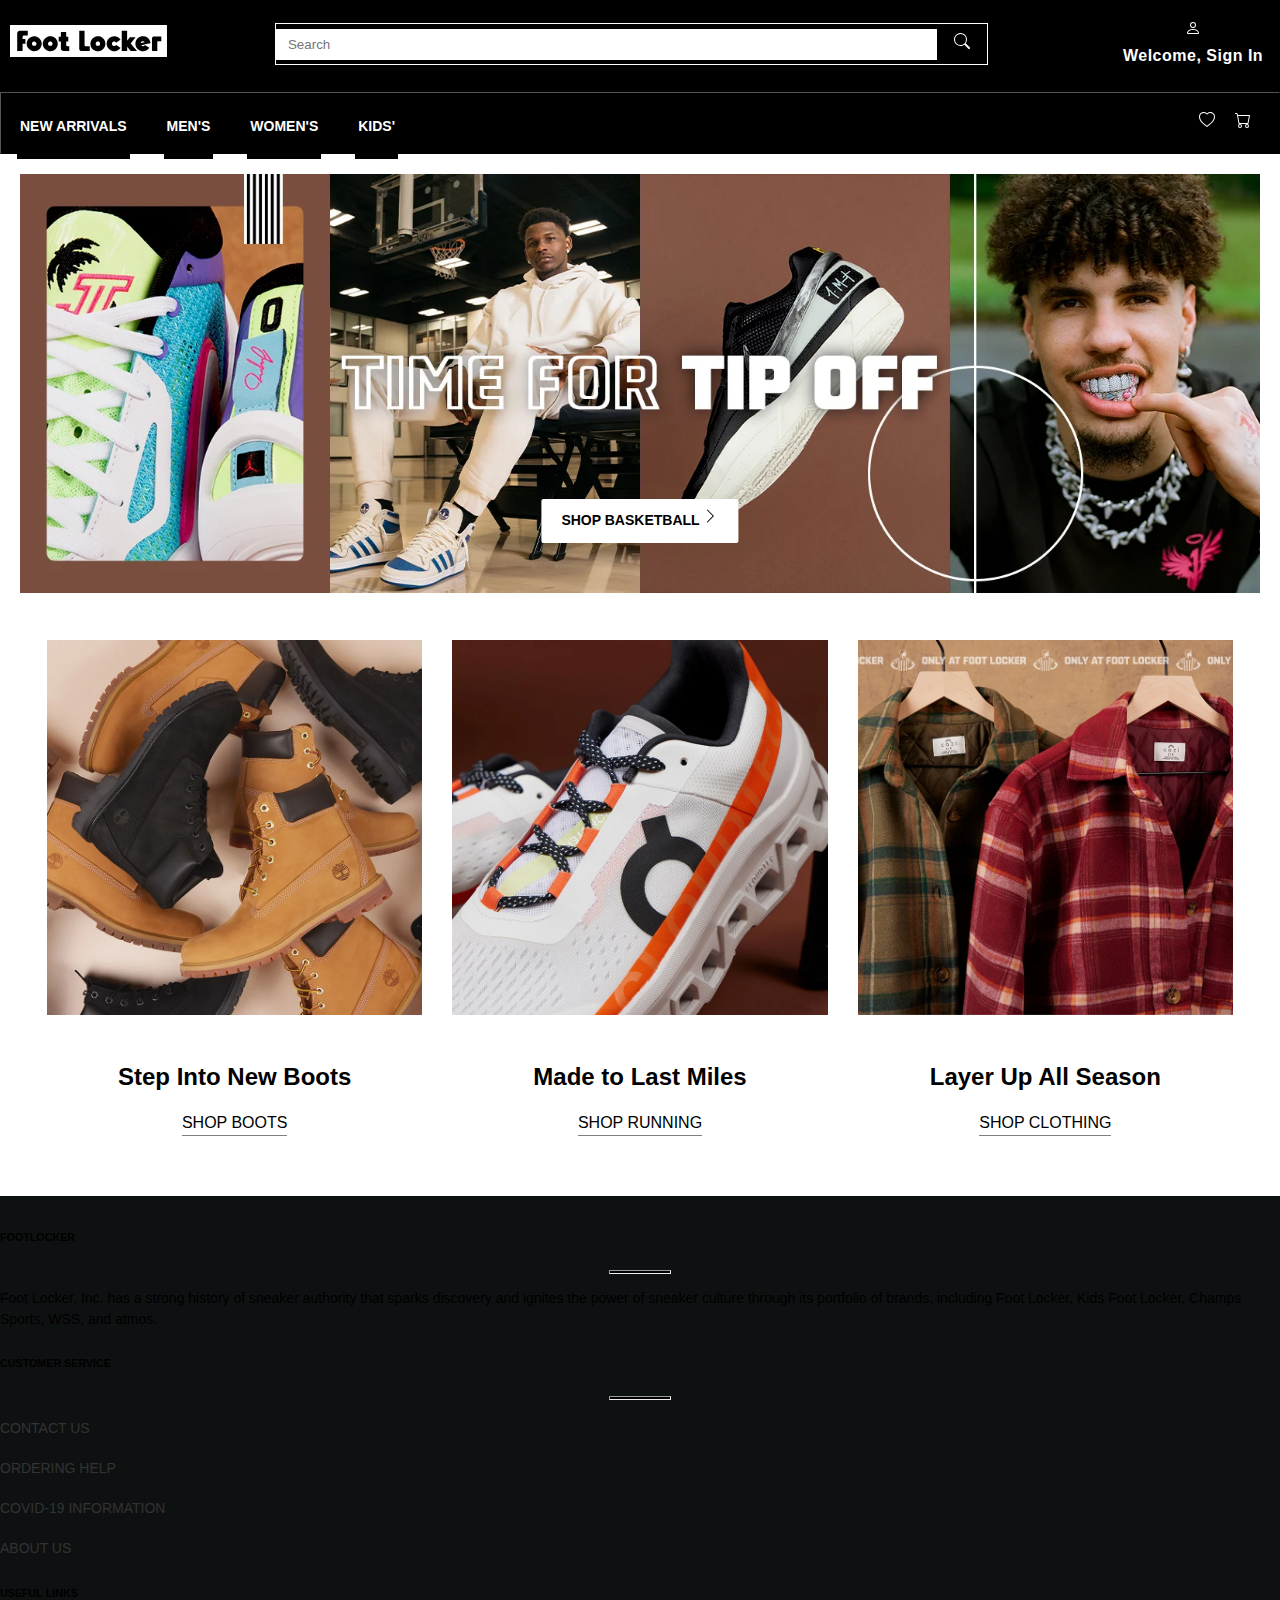
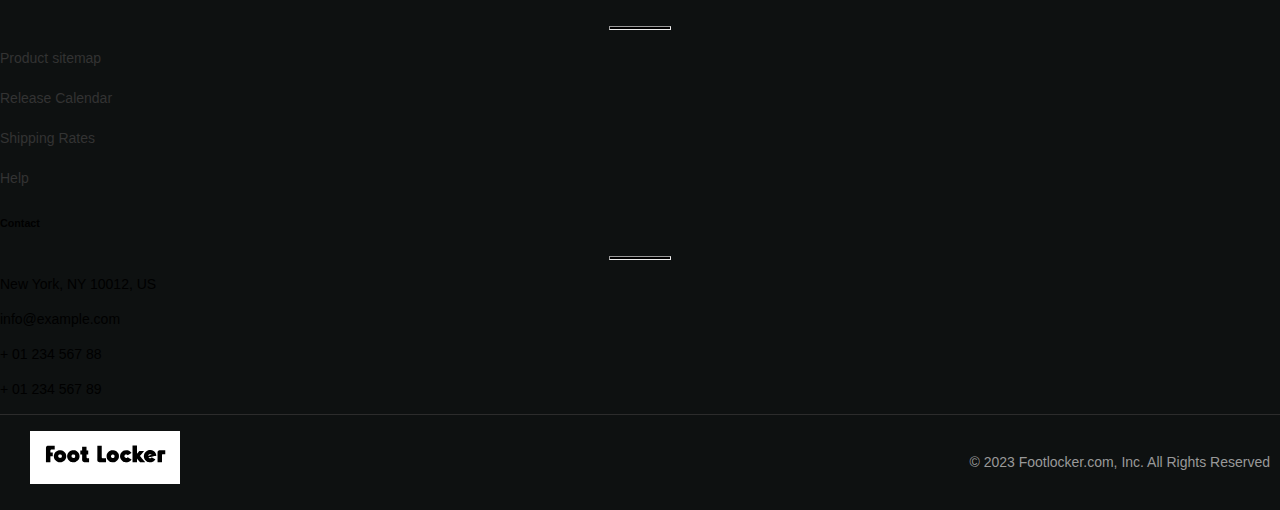
<file: project/index.html>
<!DOCTYPE html>
<html lang="en">

<head>
    <meta charset="UTF-8">
    <meta name="viewport" content="width=device-width, initial-scale=1.0">
    <title>Foot Locker</title>
    <link rel="stylesheet" type="text/css" href="styles.css">
    <link href="https://cdn.jsdelivr.net/npm/bootstrap@5.3.2/dist/css/bootstrap.min.css" rel="stylesheet"
        integrity="sha384-T3c6CoIi6uLrA9TneNEoa7RxnatzjcDSCmG1MXxSR1GAsXEV/Dwwykc2MPK8M2HN" crossorigin="anonymous">
</head>

<body>
    <!DOCTYPE html>
<html lang="en">
<head>
    <meta charset="UTF-8">
    <meta name="viewport" content="width=device-width, initial-scale=1">
    <title>Your Website</title>
    <link href="https://cdn.jsdelivr.net/npm/bootstrap@5.3.0-alpha1/dist/css/bootstrap.min.css" rel="stylesheet" integrity="sha384-T1haeVddWSSrkvzU9/BK8GGHvuU5oSpsotIiQF46SPBmg1FmAKaR6E9V/mq5JsUH" crossorigin="anonymous">
    <link rel="stylesheet" href="styles.css">
</head>
<body>

    <!-- Header Section Begin -->
    <header>
        <div class="top-bar">
            <div class="logo">
                <a href="/" class="logo-link">
                    <span class="logo-img">
                        <img src="./img/logo.svg" alt="Your Logo">
                    </span>
                </a>
            </div>
            <div class="search-bar">
                <form id="HeaderSearch" role="search" action="/search" novalidate=""
                    class="SearchForm SearchForm-prominent c-form Form gutterV-2">
                    <div role="alert" tabindex="-1" class="visually-hidden"></div>
                    <input type="search" name="query" value="" aria-haspopup="true" aria-expanded="false"
                        aria-controls="typeahead" aria-label="Search" aria-autocomplete="list"
                        id="HeaderSearch_search_query" role="combobox" maxLength="100" placeholder="Search"
                        autoComplete="off" />

                    <div class="InputHelper-close hide">
                        <button aria-label="Clear Search field text" class="SearchForm-clear" type="button">
                            <span class="Icon Icon--close SearchForm-icon">
                                <svg xmlns="http://www.w3.org/2000/svg" width="16" height="16" fill="currentColor"
                                    class="bi bi-search" viewBox="0 0 16 16">
                                    <path
                                        d="M11.742 10.344a6.5 6.5 0 1 0-1.397 1.398h-.001c.03.04.062.078.098.115l3.85 3.85a1 1 0 0 0 1.415-1.414l-3.85-3.85a1.007 1.007 0 0 0-.115-.1zM12 6.5a5.5 5.5 0 1 1-11 0 5.5 5.5 0 0 1 11 0z" />
                                </svg>
                            </span>
                        </button>
                    </div>
                    <div class="InputHelper">
                        <button aria-label="Search submit" class="SearchForm-button">
                            <span class="Icon Icon--search SearchForm-icon">
                                <svg xmlns="http://www.w3.org/2000/svg" width="16" height="16" fill="currentColor"
                                    class="bi bi-search" viewBox="0 0 16 16">
                                    <path
                                        d="M11.742 10.344a6.5 6.5 0 1 0-1.397 1.398h-.001c.03.04.062.078.098.115l3.85 3.85a1 1 0 0 0 1.415-1.414l-3.85-3.85a1.007 1.007 0 0 0-.115-.1zM12 6.5a5.5 5.5 0 1 1-11 0 5.5 5.5 0 0 1 11 0z" />
                                </svg>
                            </span>
                        </button>
                    </div>
                </form>
            </div>

            <div class="login header-link header-user">
                <span class="Icon">
                    <svg xmlns="http://www.w3.org/2000/svg" width="16" height="16" fill="currentColor"
                        class="bi bi-person" viewBox="0 0 16 16">
                        <path
                            d="M8 8a3 3 0 1 0 0-6 3 3 0 0 0 0 6Zm2-3a2 2 0 1 1-4 0 2 2 0 0 1 4 0Zm4 8c0 1-1 1-1 1H3s-1 0-1-1 1-4 6-4 6 3 6 4Zm-1-.004c-.001-.246-.154-.986-.832-1.664C11.516 10.68 10.289 10 8 10c-2.29 0-3.516.68-4.168 1.332-.678.678-.83 1.418-.832 1.664h10Z" />
                    </svg>
                </span>
                <button type="button" class="header-link">Welcome, Sign In</button>
            </div>
        </div>

        <nav aria-label="Primary" class="nav-bar">
            <div class="col HeaderNavigation" role="toolbar">
                <div class="Navigation-item">
                    <a href="./new.html" class="Navigation-link" target="_self">
                        <span>NEW ARRIVALS</span>
                    </a>
                </div>
                <div class="Navigation-item">
                    <a href="" class="Navigation-link" target="_self">
                        <span>MEN'S</span>
                    </a>
                </div>
                <div class="Navigation-item">
                    <a href="" class="Navigation-link" target="_self">
                        <span>WOMEN'S</span>
                    </a>
                </div>
                <div class="Navigation-item">
                    <a href="" class="Navigation-link" target="_self">
                        <span>KIDS'</span>
                    </a>
                </div>
            </div>
            <div class="nav-icon-container">
                <button class="favorite ">
                    <span class="Icon">
                        <svg xmlns="http://www.w3.org/2000/svg" width="16" height="16" fill="currentColor"
                            class="bi bi-heart" viewBox="0 0 16 16">
                            <path
                                d="m8 2.748-.717-.737C5.6.281 2.514.878 1.4 3.053c-.523 1.023-.641 2.5.314 4.385.92 1.815 2.834 3.989 6.286 6.357 3.452-2.368 5.365-4.542 6.286-6.357.955-1.886.838-3.362.314-4.385C13.486.878 10.4.28 8.717 2.01L8 2.748zM8 15C-7.333 4.868 3.279-3.04 7.824 1.143c.06.055.119.112.176.171a3.12 3.12 0 0 1 .176-.17C12.72-3.042 23.333 4.867 8 15z" />
                        </svg>
                    </span>
                </button>
                <a href="" class="cart">
                    <span class="Icon">
                        <svg xmlns="http://www.w3.org/2000/svg" width="16" height="16" fill="currentColor"
                            class="bi bi-cart" viewBox="0 0 16 16">
                            <path
                                d="M0 1.5A.5.5 0 0 1 .5 1H2a.5.5 0 0 1 .485.379L2.89 3H14.5a.5.5 0 0 1 .491.592l-1.5 8A.5.5 0 0 1 13 12H4a.5.5 0 0 1-.491-.408L2.01 3.607 1.61 2H.5a.5.5 0 0 1-.5-.5zM3.102 4l1.313 7h8.17l1.313-7H3.102zM5 12a2 2 0 1 0 0 4 2 2 0 0 0 0-4zm7 0a2 2 0 1 0 0 4 2 2 0 0 0 0-4zm-7 1a1 1 0 1 1 0 2 1 1 0 0 1 0-2zm7 0a1 1 0 1 1 0 2 1 1 0 0 1 0-2z" />
                        </svg>
                    </span>
                    <span aria-hidden="true" class="CartCount-badge"></span>
                </a>
            </div>
        </nav>
    </header>
    <!-- Header Section End -->

    <!-- Your content goes here -->

    <script src="https://cdn.jsdelivr.net/npm/bootstrap@5.3.0-alpha1/dist/js/bootstrap.bundle.min.js" integrity="sha384-eNpXf8CI8UwybP1SbBKRvA8BjUYB/UHwrChKc/D/AiS2JXpaePjJr9Jz3kFAiYDz" crossorigin="anonymous"></script>
</body>
</html>

    <main>
        <div class="page-wrapper">
            <div class="page-content">
                <div class="page-theme">
                    <a href="" class="link">
                        <span>
                            <picture>
                                <img alt="RESERVE NOW" class="Hero-image" loading="lazy"
                                    src="./img/shop-basketball.webp" height="300" width="1600">
                            </picture>
                        </span>
                        <div class="button-container">
                            <span class="button-text">SHOP BASKETBALL</span>
                            <span class="page-icon">
                                <svg xmlns="http://www.w3.org/2000/svg" width="16" height="16" fill="currentColor"
                                    class="bi bi-chevron-right" viewBox="0 0 16 16">
                                    <path fill-rule="evenodd"
                                        d="M4.646 1.646a.5.5 0 0 1 .708 0l6 6a.5.5 0 0 1 0 .708l-6 6a.5.5 0 0 1-.708-.708L10.293 8 4.646 2.354a.5.5 0 0 1 0-.708z" />
                                </svg>
                            </span>
                        </div>
                    </a>
                </div>
            </div>
            <div class="page-content-3">
                <ul class="item-container">
                    <li class="item-content">
                        <div class="item-description">
                            <a href="" class="item-link">
                                <span>
                                    <picture>
                                        <img class="item-img" src="./img/boots.webp" alt="" height="800" width="800">
                                    </picture>
                                </span>
                            </a>
                            <div class="item-name">
                                <h2>Step Into New Boots</h2>
                                <div class="item-btn-group">
                                    <a href="">
                                        <span>SHOP BOOTS</span>
                                    </a>
                                </div>
                            </div>
                        </div>
                    </li>

                    <li class="item-content">
                        <div class="item-description">
                            <a href="" class="item-link">
                                <span>
                                    <picture>
                                        <img class="item-img" src="./img/running.webp" alt="" height="800" width="800">
                                    </picture>
                                </span>
                            </a>
                            <div class="item-name">
                                <h2>Made to Last Miles</h2>
                                <div class="item-btn-group">
                                    <a href="">
                                        <span>SHOP RUNNING</span>
                                    </a>
                                </div>
                            </div>
                        </div>
                    </li>
                    <li class="item-content">
                        <div class="item-description">
                            <a href="" class="item-link">
                                <span>
                                    <picture>
                                        <img class="item-img" src="./img/clothign.webp" alt="" height="800" width="800">
                                    </picture>
                                </span>
                            </a>
                            <div class="item-name">
                                <h2>Layer Up All Season</h2>
                                <div class="item-btn-group">
                                    <a href="">
                                        <span>SHOP CLOTHING</span>
                                    </a>
                                </div>
                            </div>
                        </div>
                    </li>
                </ul>
            </div>

        </div>



    </main>
    <footer class="text-center text-lg-start text-white"
        style="background-color:#0e1111; padding-top: 8px; font-family: 'Roboto', Arial, sans-serif;">
        <!-- Section: Links  -->
        <section class="" style="border-bottom: 1px outset gray;">
            <div class="container text-center text-md-start mt-5">
                <!-- Grid row -->
                <div class="row mt-3">
                    <!-- Grid column -->
                    <div class="col-md-3 col-lg-4 col-xl-3 mx-auto mb-4">
                        <!-- Content -->
                        <h6 class="text-uppercase fw-bold">FOOTLOCKER</h6>
                        <hr class="mb-4 mt-0 d-inline-block mx-auto"
                            style="width: 60px; background-color: black; height: 2px" />
                        <p style="font-size: 0.875rem;
                        font-weight: 500;">
                            Foot Locker, Inc. has a strong history of sneaker authority that
                            sparks discovery and ignites the power of sneaker culture through its portfolio of brands,
                            including Foot Locker, Kids Foot Locker, Champs Sports, WSS, and atmos.
                        </p>
                    </div>
                    <!-- Grid column -->

                    <!-- Grid column -->
                    <div class="col-md-2 col-lg-2 col-xl-2 mx-auto mb-4">
                        <!-- Links -->
                        <h6 class="text-uppercase fw-bold">CUSTOMER SERVICE</h6>
                        <hr class="mb-4 mt-0 d-inline-block mx-auto"
                            style="width: 60px; background-color: black; height: 2px" />
                        <p>
                            <a href="#!" class="text-white" style="text-decoration: none; font-size: 0.875rem;
    font-weight: 500; ">CONTACT US</a>
                        </p>
                        <p>
                            <a href="#!" class="text-white" style="text-decoration: none; font-size: 0.875rem;
    font-weight: 500;">ORDERING HELP</a>
                        </p>
                        <p>
                            <a href="#!" class="text-white" style="text-decoration: none; font-size: 0.875rem;
    font-weight: 500;">COVID-19 INFORMATION</a>
                        </p>
                        <p>
                            <a href="#!" class="text-white" style="text-decoration: none; font-size: 0.875rem;
    font-weight: 500;">ABOUT US</a>
                        </p>
                    </div>
                    <!-- Grid column -->

                    <!-- Grid column -->
                    <div class="col-md-3 col-lg-2 col-xl-2 mx-auto mb-4">
                        <!-- Links -->
                        <h6 class="text-uppercase fw-bold">USEFUL LINKS</h6>
                        <hr class="mb-4 mt-0 d-inline-block mx-auto"
                            style="width: 60px; background-color: black; height: 2px" />
                        <p>
                            <a href="#!" class="text-white" style="text-decoration: none; font-size: 0.875rem;
    font-weight: 500;">Product sitemap</a>
                        </p>
                        <p>
                            <a href="#!" class="text-white" style="text-decoration: none; font-size: 0.875rem;
    font-weight: 500;">Release Calendar</a>
                        </p>
                        <p>
                            <a href="#!" class="text-white" style="text-decoration: none; font-size: 0.875rem;
    font-weight: 500;">Shipping Rates</a>
                        </p>
                        <p>
                            <a href="#!" class="text-white" style="text-decoration: none; font-size: 0.875rem;
    font-weight: 500;">Help</a>
                        </p>
                    </div>
                    <!-- Grid column -->

                    <!-- Grid column -->
                    <div class="col-md-4 col-lg-3 col-xl-3 mx-auto mb-md-0 mb-4">
                        <!-- Links -->
                        <h6 class="text-uppercase fw-bold">Contact</h6>
                        <hr class="mb-4 mt-0 d-inline-block mx-auto"
                            style="width: 60px; background-color: black; height: 2px" />
                        <p style="font-size: 0.875rem;
                        font-weight: 500;"><i class="fas fa-home mr-3"></i> New York, NY 10012, US</p>
                        <p style="font-size: 0.875rem;
                        font-weight: 500;"><i class="fas fa-envelope mr-3"></i> info@example.com</p>
                        <p style="font-size: 0.875rem;
                        font-weight: 500;"><i class="fas fa-phone mr-3"></i> + 01 234 567 88</p>
                        <p style="font-size: 0.875rem;
                        font-weight: 500;"><i class="fas fa-print mr-3"></i> + 01 234 567 89</p>
                    </div>
                    <!-- Grid column -->
                </div>
                <!-- Grid row -->
            </div>
        </section>
        <!-- Section: Links  -->



        <div class="Footer-main">
            <div class="constrained">
                <div class="row">
                    <div class="col2">
                        <a href="/" class="FooterLogo"><img src="./img/logo.svg"
                                alt="Foot Locker logo links to the home page" class="Logo-image"></a>
                        <p class="Copyright font-caption">© 2023 Footlocker.com, Inc. All Rights Reserved</p>
                    </div>
                </div>
            </div>
        </div>
    </footer>

</body>

</html>
</file>
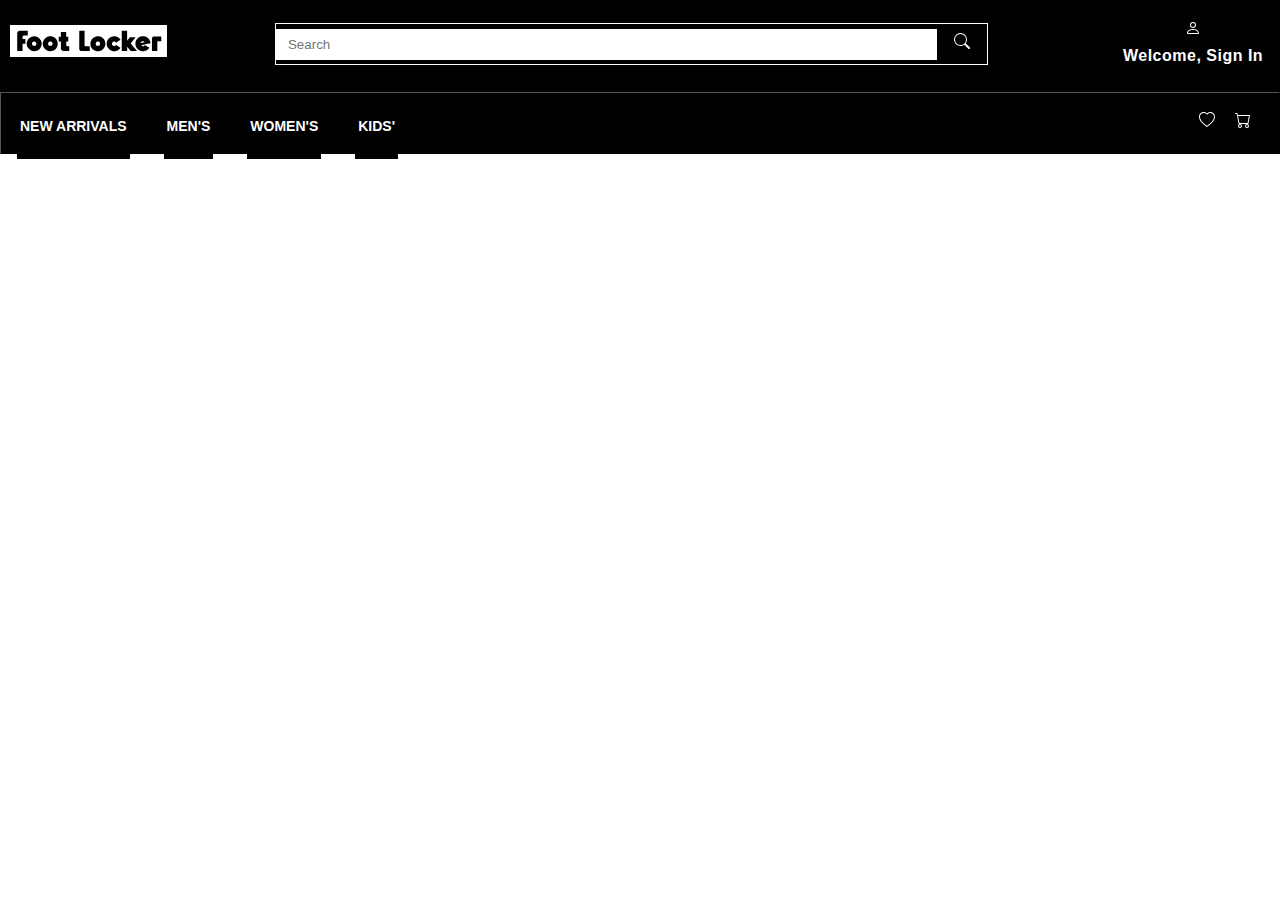
<file: project/new.html>
<!DOCTYPE html>
<html lang="en">
    <head>
        <meta charset="UTF-8">
        <meta name="viewport" content="width=device-width, initial-scale=1.0">
        <title>Foot Locker</title>
        <link rel="stylesheet" type="text/css" href="styles.css">
        <link href="https://cdn.jsdelivr.net/npm/bootstrap@5.3.2/dist/css/bootstrap.min.css" rel="stylesheet"
            integrity="sha384-T3c6CoIi6uLrA9TneNEoa7RxnatzjcDSCmG1MXxSR1GAsXEV/Dwwykc2MPK8M2HN" crossorigin="anonymous">
    </head>
<body>
    <header>
        <div class="top-bar">
            <div class="logo">
                <a href="/" class="logo-link">
                    <span class="logo-img">
                        <img src="./img/logo.svg" alt="Your Logo">
                    </span>
                </a>
            </div>
            <div class="search-bar">
                <form id="HeaderSearch" role="search" action="/search" novalidate=""
                    class="SearchForm SearchForm-prominent c-form Form gutterV-2">
                    <div role="alert" tabindex="-1" class="visually-hidden"></div>
                    <input type="search" name="query" value="" aria-haspopup="true" aria-expanded="false"
                        aria-controls="typeahead" aria-label="Search" aria-autocomplete="list"
                        id="HeaderSearch_search_query" role="combobox" maxLength="100" placeholder="Search"
                        autoComplete="off" />

                    <div class="InputHelper-close hide">
                        <button aria-label="Clear Search field text" class="SearchForm-clear" type="button">
                            <span class="Icon Icon--close SearchForm-icon">
                                <svg xmlns="http://www.w3.org/2000/svg" width="16" height="16" fill="currentColor"
                                    class="bi bi-search" viewBox="0 0 16 16">
                                    <path
                                        d="M11.742 10.344a6.5 6.5 0 1 0-1.397 1.398h-.001c.03.04.062.078.098.115l3.85 3.85a1 1 0 0 0 1.415-1.414l-3.85-3.85a1.007 1.007 0 0 0-.115-.1zM12 6.5a5.5 5.5 0 1 1-11 0 5.5 5.5 0 0 1 11 0z" />
                                </svg>
                            </span>
                        </button>
                    </div>
                    <div class="InputHelper">
                        <button aria-label="Search submit" class="SearchForm-button">
                            <span class="Icon Icon--search SearchForm-icon">
                                <svg xmlns="http://www.w3.org/2000/svg" width="16" height="16" fill="currentColor"
                                    class="bi bi-search" viewBox="0 0 16 16">
                                    <path
                                        d="M11.742 10.344a6.5 6.5 0 1 0-1.397 1.398h-.001c.03.04.062.078.098.115l3.85 3.85a1 1 0 0 0 1.415-1.414l-3.85-3.85a1.007 1.007 0 0 0-.115-.1zM12 6.5a5.5 5.5 0 1 1-11 0 5.5 5.5 0 0 1 11 0z" />
                                </svg>
                            </span>
                        </button>
                    </div>
                </form>
            </div>

            <div class="login header-link header-user">
                <span class="Icon">
                    <svg xmlns="http://www.w3.org/2000/svg" width="16" height="16" fill="currentColor"
                        class="bi bi-person" viewBox="0 0 16 16">
                        <path
                            d="M8 8a3 3 0 1 0 0-6 3 3 0 0 0 0 6Zm2-3a2 2 0 1 1-4 0 2 2 0 0 1 4 0Zm4 8c0 1-1 1-1 1H3s-1 0-1-1 1-4 6-4 6 3 6 4Zm-1-.004c-.001-.246-.154-.986-.832-1.664C11.516 10.68 10.289 10 8 10c-2.29 0-3.516.68-4.168 1.332-.678.678-.83 1.418-.832 1.664h10Z" />
                    </svg>
                </span>
                <button type="button" class="header-link">Welcome, Sign In</button>
            </div>
        </div>

        <nav aria-label="Primary" class="nav-bar">
            <div class="col HeaderNavigation" role="toolbar">
                <div class="Navigation-item">
                    <a href="./new.html" class="Navigation-link" target="_self">
                        <span>NEW ARRIVALS</span>
                    </a>
                </div>
                <div class="Navigation-item">
                    <a href="" class="Navigation-link" target="_self">
                        <span>MEN'S</span>
                    </a>
                </div>
                <div class="Navigation-item">
                    <a href="" class="Navigation-link" target="_self">
                        <span>WOMEN'S</span>
                    </a>
                </div>
                <div class="Navigation-item">
                    <a href="" class="Navigation-link" target="_self">
                        <span>KIDS'</span>
                    </a>
                </div>
            </div>
            <div class="nav-icon-container">
                <button class="favorite ">
                    <span class="Icon">
                        <svg xmlns="http://www.w3.org/2000/svg" width="16" height="16" fill="currentColor"
                            class="bi bi-heart" viewBox="0 0 16 16">
                            <path
                                d="m8 2.748-.717-.737C5.6.281 2.514.878 1.4 3.053c-.523 1.023-.641 2.5.314 4.385.92 1.815 2.834 3.989 6.286 6.357 3.452-2.368 5.365-4.542 6.286-6.357.955-1.886.838-3.362.314-4.385C13.486.878 10.4.28 8.717 2.01L8 2.748zM8 15C-7.333 4.868 3.279-3.04 7.824 1.143c.06.055.119.112.176.171a3.12 3.12 0 0 1 .176-.17C12.72-3.042 23.333 4.867 8 15z" />
                        </svg>
                    </span>
                </button>
                <a href="" class="cart">
                    <span class="Icon">
                        <svg xmlns="http://www.w3.org/2000/svg" width="16" height="16" fill="currentColor"
                            class="bi bi-cart" viewBox="0 0 16 16">
                            <path
                                d="M0 1.5A.5.5 0 0 1 .5 1H2a.5.5 0 0 1 .485.379L2.89 3H14.5a.5.5 0 0 1 .491.592l-1.5 8A.5.5 0 0 1 13 12H4a.5.5 0 0 1-.491-.408L2.01 3.607 1.61 2H.5a.5.5 0 0 1-.5-.5zM3.102 4l1.313 7h8.17l1.313-7H3.102zM5 12a2 2 0 1 0 0 4 2 2 0 0 0 0-4zm7 0a2 2 0 1 0 0 4 2 2 0 0 0 0-4zm-7 1a1 1 0 1 1 0 2 1 1 0 0 1 0-2zm7 0a1 1 0 1 1 0 2 1 1 0 0 1 0-2z" />
                        </svg>
                    </span>
                    <span aria-hidden="true" class="CartCount-badge"></span>
                </a>
            </div>
        </nav>
    </header>

    <main>
        <div class="page-wrapper">
            <div class="body-header">
                
            </div>
        </div>
    </main>
</body>
</html>
</file>
<file: project/styles.css>
body {
    font-family: 'Roboto', Arial, sans-serif;
    margin: 0;
    padding: 0;
    font: 1rem/1.5 Roboto, Arial, sans-serif;
}

a {
    text-decoration: none;
    color: #333; /* Thay đổi màu liên kết */
}

header {
    background-color: #000; /* Thay đổi màu nền */
    color: white;
    padding: 1rem 0 0;
    text-align: center;
}

.top-bar {
    display: flex;
    justify-content: space-around;
    align-items: center;
    padding: 0 10px 20px;
}

.logo-img img {
    height: 2rem; /* Thay đổi chiều cao của logo */
}



.search-bar {
    display: flex;
    justify-content: center;
    align-items: center;
    padding: 0 20px;
    width: 1000px;
}

#HeaderSearch {
    border: 1px solid #FFF;

}

.search-bar form {
    display: flex;
    justify-content: center;
    align-items: center;
    width: 80%;
}

.search-bar input[type="search"] {
    padding: 0.5rem 0.75rem; /* Thay đổi kích thước và padding */
    border: none;
    /* border-radius: 1px; */
    width: 100%; /* Thay đổi kích thước */
    padding-right: 10px;

}
/* Tùy chỉnh nút "Cancel" trong trình duyệt WebKit */
input[type="search"]::-webkit-search-cancel-button {
    appearance: none; /* Ẩn giao diện mặc định của nút */
    width: 30px; /* Đặt kích thước chiều rộng */
    height: 30px; /* Đặt kích thước chiều cao */
    background-image: url('./img/x.svg'); /* Sử dụng hình ảnh tùy chỉnh thay vì biểu tượng mặc định */
    background-size: cover; /* Đảm bảo hình ảnh kích thước phù hợp */
    cursor: pointer; /* Hiển thị biểu tượng con trỏ khi di chuột vào nút */
}

.nav-bar {
    background-color: #000;
}

input[type="search"]:focus {
    outline: 0;
}

.SearchForm-clear {
    height: 40px;
    background-color: #000;
    color: #fff;
    font-size: 1rem;
    border: none;
    width: 50px;
}

.search-bar .SearchForm-button {
    display: none;
    background: transparent;
    border: none;
    cursor: pointer;
    padding: 0.25rem; /* Thay đổi padding */
}

.header-link {
    font-weight: 700;
    letter-spacing: 0.5px;
    vertical-align: top;
    background-color: #000;
    color: #FFF;
    border: none;
}

.header-user {
    display: flex;
    justify-content: center;
    align-items: center;
    margin-left: 1.25rem;
    font-size: 1rem;
}

.header-user,
.login {
    text-decoration: none;
    display: inline-block;
    position: relative;
    outline: none;
    padding-top: 3px;
    padding-bottom: 3px;
    overflow: hidden; /* Để che khu vực bên ngoài khi hover */
}

.header-user::before,
.login::before {
    content: "";
    position: absolute;
    width: 100%;
    height: 3px;
    bottom: 0;
    left: 0;
    background: #FFF;
    transform: scaleY(0); /* Ban đầu không cao */
    transform-origin: 50% 100%; /* Điểm neo dưới giữa */
    transition: transform 0.3s ease; /* Tạo hiệu ứng chuyển động mượt mà */
}

.header-user:hover::before,
.login:hover::before {
    transform: scaleY(1); /* Khi hover, mở rộng toàn bộ chiều cao */
}

.nav-bar {
    padding-right: 1rem;
    padding-left: 1rem;
    height: 60px;
    position: relative;
    border: 1px outset black;
    display: flex;
}



.HeaderNavigation {
    display: flex;
    align-items: center;
    flex : 0 0 70%;
    justify-content: flex-start;
}


.Navigation-item {
    margin-right: 1.5rem;
    height: 100%;
}

.Navigation-item:last-child {
    margin-right: 0;
}

.Navigation-link {
    font-weight: 700;
    font-size: 0.875rem;
    line-height: 1.2;
    text-transform: uppercase;
    color: #fff;
    text-decoration: none;
    display: inline-flex;
    align-items: center;
    position: relative;
    overflow: hidden;
    height: 100%;
}

.Navigation-link::before {
    content: '';
    position: absolute;
    bottom: 0;
    width: 100%;
    height: 0;
    background-repeat: no-repeat;
    transition: height 0.25s;
}

.Navigation-link:hover::before{
    background-color:#FFF;
    height: 5%;
    width: 100%;
    
}
a.Navigation-link {
    font: 700 0.875rem/1.2 "Roboto", Arial, sans-serif;
    text-transform: uppercase;
    height: 100%;
    display: inline-flex;
    align-items: center;
    position: relative;
    outline: none;
    padding: 3px;
    margin-right:10px;
    background-color: #000; 
    color: #FFFFFF; 
    border: none;
    cursor: pointer;
    overflow: hidden;
}




.nav-icon-container {
    display: flex;
    align-items: center;
    justify-content: flex-end;
    padding-left: 0.5rem;
    width: 40%;
}

.favorite {
    flex: 0 0 2rem;
    height: 100%;
    display: inline-flex;
    align-items: center;
    justify-content: center;
    background-color: #000;
    color: #fff;
    text-decoration: none;
    outline: none;
    padding : 0.5rem;
    transition: background-position 0.25s;
    border : 0px;
    margin-left:8px;
}
.favorite span::before {
    content: '';
    position: absolute;
    bottom: 0;
    width: 10%;
    height: 0;
    background-repeat: no-repeat;
    transition: height 0.25s;
}

.favorite span:hover::before {
    background-color:#FFF;
    height: 5%;
    width: 1%;
    
}
button {
    font: inherit;
    cursor: pointer;
}

.cart { 
    padding : 0.5rem;
    margin: 4px;
}

.cart::before {
    content: '';
    position: absolute;
    bottom: 0;
    width: 10%;
    height: 0;
    background-repeat: no-repeat;
    transition: height 0.25s;
}
.cart:hover::before {
    background-color:#FFF;
    height: 5%;
    width: 1%;
    
}


nav ul {
    list-style: none;
    padding: 0;
}

nav li {
    display: inline;
    margin-right: 20px;
}

nav a {
    color: white;
    text-decoration: none;
}

main {
    padding: 20px;
}

.featured-products {
    display: flex;
    flex-wrap: wrap;
}

.product {
    width: 30%;
    margin: 10px;
    padding: 10px;
    border: 1px solid #ddd;
    text-align: center;
}

.product img {
    max-width: 100%;
}
/* header end  */

/* MAIN */


.page-content {
    padding-bottom: 1rem;
    width: 100%;
}

.page-theme {
    width: 100%;
    position: relative;
    text-align: center;
}

.page-theme a {
    position: relative;
    display: inline-block;
    text-decoration: none;
}

.Hero-image {
    display: block;
    margin: auto;
    max-width: 100%;
    height: auto;
    min-width: 400px; /* Đặt giá trị tối thiểu của chiều rộng (ví dụ: 400px) */
}




.button-container {
    position: absolute;
    bottom: 0;
    left: 50%;
    transform: translateX(-50%);
    display: flex;
    align-items: center; 
    background-color: #fff;
    border-color: #fff;
    padding: 10px 20px; /* Điều chỉnh khoảng cách nút */
    bottom: 50px; /* Dịch chuyển nút lên 50px từ dưới cùng */
    border-radius: 2px;
    overflow: hidden;   
    color: #000;
}   

.button-text {
    text-transform: uppercase;
    font-weight: bold;
    margin-right: 3px; /* Khoảng cách giữa chữ và biểu tượng */
    font: 700 0.875rem/1.3333333333 Roboto, Arial, sans-serif;
    display: inline-block;
    vertical-align: middle;
}

.page-icon {
    color :#000;
    font-weight: 300;
    position: relative;
    bottom: 1.8px;
}

.button-container::before {
    content: "";
    position: absolute;
    width: 100%;
    height: 3px;
    bottom: 0;
    left: 0;
    background: #FFF;
    transform: scaleY(0); /* Ban đầu không cao */
    transform-origin: 50% 100%; /* Điểm neo dưới giữa */
    transition: transform 0.2s ease; /* Tạo hiệu ứng chuyển động mượt mà */
}

.button-container:hover::before {
    transform: scaleY(1); /* Khi hover, mở rộng toàn bộ chiều cao */
}

.button-container:hover {
    color: #FFF;
    background-color: #757575;
    cursor: pointer;
}

.button-container:hover .page-icon {
    animation: iconMove 0.3s ease forwards;
}

@keyframes iconMove {
    from {
        left: 0;
        color: #fff;
    }
    to {
        left: 5px;
        color: #fff;
    }
}



.page-content-3 {
    width: 100%;
    margin: 0;
    padding: 0;
    border: 0;
}

.item-container {
    display: flex;
    padding-left: 0.75rem;
    padding-right: 0.75rem;
    padding-top: 0.5rem;
    list-style: none;
}

.item-content {
    flex: 1 1 0;
    position: relative;
    margin: 0 15px; /* Thêm khoảng cách 10px giữa các thẻ li */
}

.item-description {
    width: 100%;
    position: relative;
    text-align: center !important;
    color: #000;
    background-color: #fff;
}

.item-description a {
    display: block;
    margin: auto;
    position: relative;
    cursor: pointer;
    text-decoration: none;

}


.item-img {
    max-width: 100%;
    height: auto;
    display: block;
    width: 100%;
}

.item-name {
    display: flex;
    flex-direction: column;
    text-align: inherit;
    align-items: inherit;
    justify-content: inherit;
    max-width: 81.25rem;
    position: relative;
    margin: 0 auto;
    padding: 24px;
}

.item-name h2 {
    font-weight: bold;
    margin-bottom: 8px;
}

.item-btn-group {
    margin-top: 8px;
}

.item-btn-group a {
    text-decoration: none;
    display: inline-block;
    max-width: 100%; /* Giới hạn chiều dài tối đa của thẻ <a> */
    border-bottom: 1px solid gray;
}

.item-btn-group a::before {
    content: "";
    position: absolute;
    left: 0;
    bottom: 0;
    width: 100%;
    height: 0; /* Đầu tiên, đặt chiều cao của border là 0 */
    background-color: black; /* Màu đen */
    transition: height 0.1s; /* Áp dụng transition cho chiều cao của border */
}

.item-btn-group a:hover::before {
    height: 2px; /* Đặt chiều cao của border khi hover (ví dụ: 2px) */
}

.item-btn-group span {
    color: black;
}


.Footer {
    font-family: Arial, sans-serif;
    background-color: #0e1111;
    color: #fff;
    display: flex;
    flex-direction: column;
    justify-content: center;
    align-items: center;
    padding: 1rem 0;    
}


.constrained {
    width: 100%;
}

.Footer-main {
    font-family: Arial, sans-serif;
    background-color: #0e1111;
    color: #fff;
    display: flex;
    flex-direction: row; 
    justify-content: space-between; 
    align-items: center;
    padding: 1rem 0;
    width: 100%;
}

.FooterLinks-heading {
    text-align: center;
}

.PaymentLogos-list {
    display: flex;
    flex-wrap: wrap;
    justify-content: center; /* Các phần tử nằm giữa theo chiều ngang */
}

.PaymentLogos-list .col {
    margin: 10px; /* Khoảng cách giữa các phần tử trong danh sách logo */
    text-decoration: none;
}


.PaymentLogos-list li {
    list-style-type: none; /* Loại bỏ dấu chấm liệt kê */
    padding: 0; /* Loại bỏ khoảng cách từ ngoài của danh sách */
    text-align: center;
}

.PaymentLogos-image img {
    max-width: 100%;
    margin: 10px;
}

.Logo-image {
    max-width: 160px;
    height: auto;
    margin: 10px ;
}

.col1 {
    display: flex;
    flex-direction: column; 
    font-family: 'Roboto', Arial, sans-serif;
}

.col2 {
    display: flex;
    justify-content: space-between;
    align-items: center;
}

.FooterLogo {
    display: inline-block;
    margin-left: 30px;
    cursor: pointer;
    width:150px;
    background-color: #FFF;
    margin-bottom: 10px;
}

.Copyright {
    font-size: 0.875rem;
    color: #999;
    text-align: right;
    white-space: nowrap; /* Ngăn ngừng trang bản quyền trên một dòng */
    margin-right: 10px;
}
</file>
